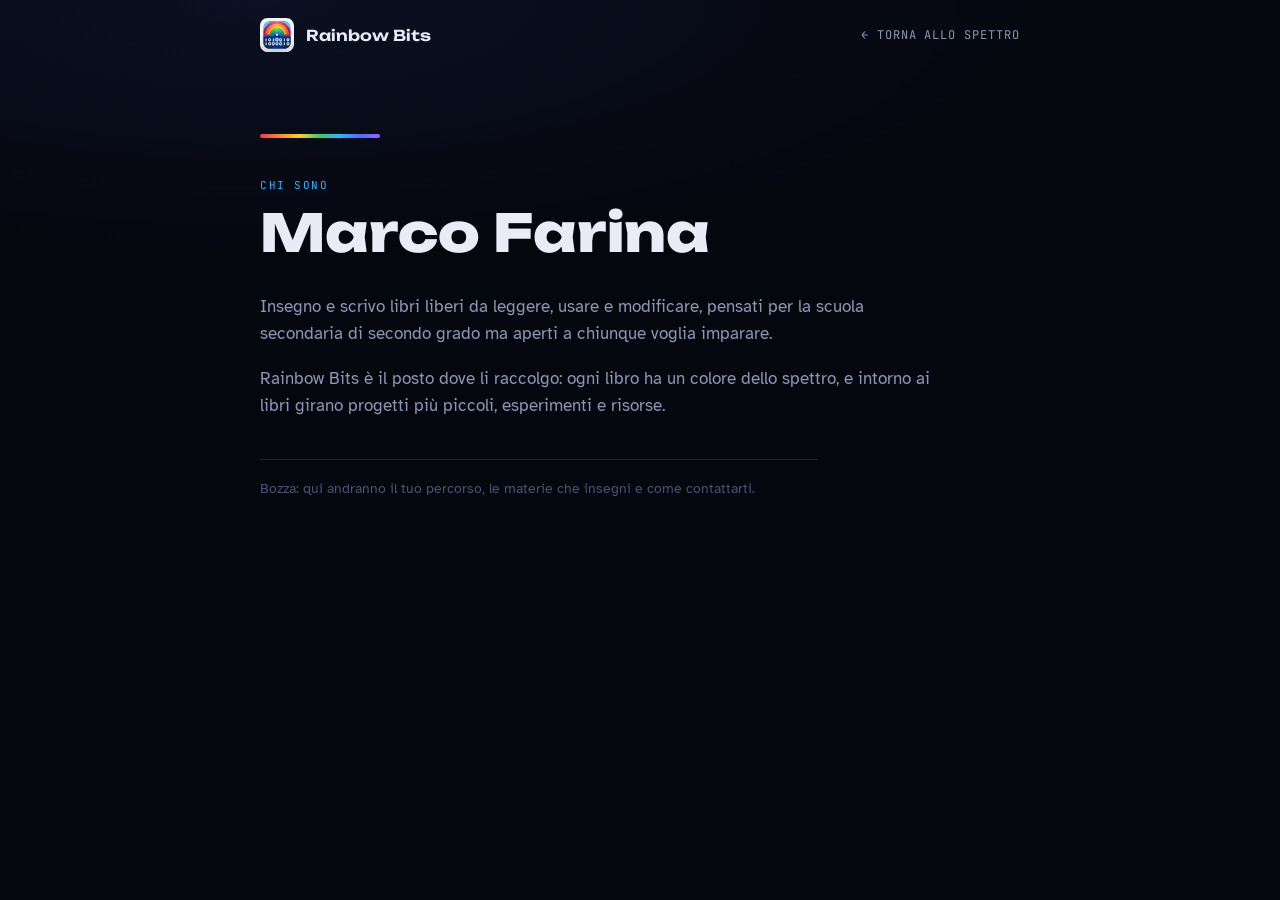
<file: chi-sono.html>
<!doctype html>
<html lang="it">
<head>
<meta charset="utf-8">
<meta name="viewport" content="width=device-width, initial-scale=1, viewport-fit=cover">
<title>Chi sono · Rainbow Bits</title>
<link rel="icon" type="image/svg+xml" href="media/rb-icon.svg">
<link rel="preconnect" href="https://fonts.googleapis.com">
<link rel="preconnect" href="https://fonts.gstatic.com" crossorigin>
<link rel="stylesheet" href="https://fonts.googleapis.com/css2?family=Atkinson+Hyperlegible:wght@400;700&family=JetBrains+Mono:wght@400;600&family=Unbounded:wght@600;800&display=swap">
<style>
:root {
  --void: #05070f; --ink: #e9ecf7; --muted: #8f96b3; --faint: #4b5273; --line: rgba(160, 176, 232, .16);
  --accent: #29b6ff;
  --f-display: "Unbounded", "Arial Black", system-ui, sans-serif;
  --f-body: "Atkinson Hyperlegible", system-ui, -apple-system, "Segoe UI", sans-serif;
  --f-mono: "JetBrains Mono", ui-monospace, Menlo, Consolas, monospace;
  color-scheme: dark;
}
html { background: var(--void); }
body { margin: 0; background: radial-gradient(90% 60% at 20% 0%, #0b1022, var(--void) 70%) no-repeat, var(--void); color: var(--ink); font: 17px/1.6 var(--f-body);
  padding-left: max(24px, env(safe-area-inset-left, 0px)); padding-right: max(24px, env(safe-area-inset-right, 0px)); }
a { color: inherit; }
:focus-visible { outline: 2px solid var(--ink); outline-offset: 3px; border-radius: 4px; }
header { display: flex; align-items: center; justify-content: space-between; gap: 16px; padding-block: calc(18px + env(safe-area-inset-top, 0px)) 18px; max-width: 760px; margin: 0 auto; }
.brand { display: flex; align-items: center; gap: 12px; text-decoration: none; font: 600 15px var(--f-display); }
.brand img { width: 34px; height: 34px; }
.back { font: 12px var(--f-mono); letter-spacing: .08em; text-transform: uppercase; color: var(--muted); text-decoration: none; }
.back:hover { color: var(--ink); }
main { max-width: 760px; margin: 0 auto; padding-block: 64px 96px; }
.eyebrow { font: 11px var(--f-mono); letter-spacing: .14em; text-transform: uppercase; color: var(--accent); margin: 0 0 14px; }
h1 { font: 800 clamp(32px, 6vw, 52px)/1.05 var(--f-display); margin: 0 0 32px; text-wrap: balance; }
p { margin: 0 0 18px; color: var(--muted); max-width: 62ch; }
p strong { color: var(--ink); }
.tlink { color: var(--ink); text-decoration-color: var(--accent); text-underline-offset: 3px; }
.note { font-size: 14px; color: var(--faint); border-top: 1px solid var(--line); padding-top: 18px; margin-top: 40px; }
.spectrum { height: 4px; border-radius: 2px; margin-bottom: 40px; width: 120px; background: linear-gradient(90deg, #ff3355, #ff8a1f, #ffd21a, #2fd06a, #29b6ff, #4a6dff, #a35cff); }
</style>
</head>
<body>
<header>
  <a class="brand" href="index.html"><img src="media/rb-icon.svg" alt=""><span>Rainbow Bits</span></a>
  <a class="back" href="index.html">← Torna allo spettro</a>
</header>
<main>
  <div class="spectrum" aria-hidden="true"></div>
  <p class="eyebrow">Chi sono</p>
  <h1>Marco Farina</h1>
  <p>Insegno e scrivo libri liberi da leggere, usare e modificare, pensati per la scuola secondaria di secondo grado ma aperti a chiunque voglia imparare.</p>
  <p>Rainbow Bits è il posto dove li raccolgo: ogni libro ha un colore dello spettro, e intorno ai libri girano progetti più piccoli, esperimenti e risorse.</p>
  <p class="note">Bozza: qui andranno il tuo percorso, le materie che insegni e come contattarti.</p>
</main>
</body>
</html>
</file>
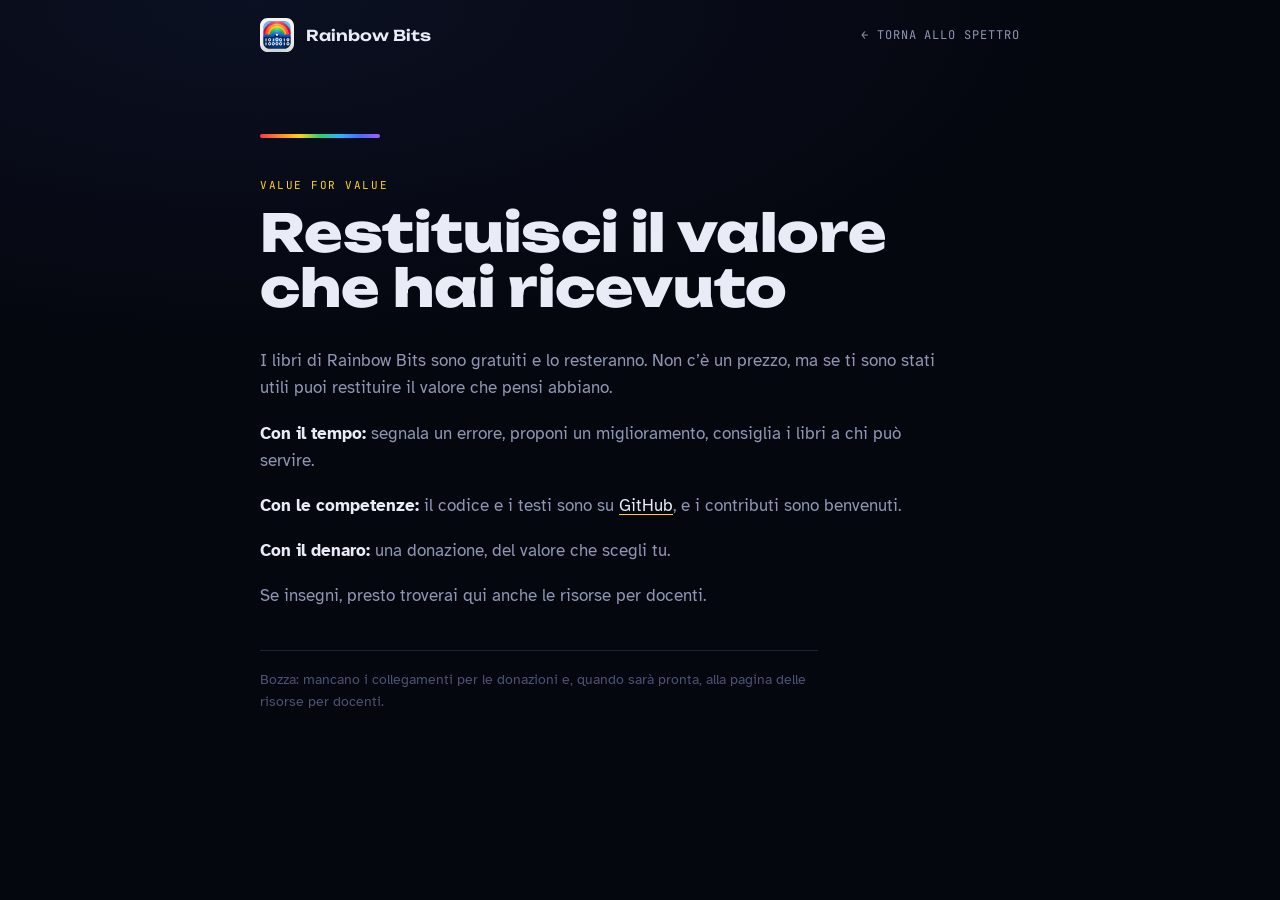
<file: value-for-value.html>
<!doctype html>
<html lang="it">
<head>
<meta charset="utf-8">
<meta name="viewport" content="width=device-width, initial-scale=1, viewport-fit=cover">
<title>Value for value · Rainbow Bits</title>
<link rel="icon" type="image/svg+xml" href="media/rb-icon.svg">
<link rel="preconnect" href="https://fonts.googleapis.com">
<link rel="preconnect" href="https://fonts.gstatic.com" crossorigin>
<link rel="stylesheet" href="https://fonts.googleapis.com/css2?family=Atkinson+Hyperlegible:wght@400;700&family=JetBrains+Mono:wght@400;600&family=Unbounded:wght@600;800&display=swap">
<style>
:root {
  --void: #05070f; --ink: #e9ecf7; --muted: #8f96b3; --faint: #4b5273; --line: rgba(160, 176, 232, .16);
  --accent: #ffd21a;
  --f-display: "Unbounded", "Arial Black", system-ui, sans-serif;
  --f-body: "Atkinson Hyperlegible", system-ui, -apple-system, "Segoe UI", sans-serif;
  --f-mono: "JetBrains Mono", ui-monospace, Menlo, Consolas, monospace;
  color-scheme: dark;
}
html { background: var(--void); }
body { margin: 0; background: radial-gradient(90% 60% at 20% 0%, #0b1022, var(--void) 70%) no-repeat, var(--void); color: var(--ink); font: 17px/1.6 var(--f-body);
  padding-left: max(24px, env(safe-area-inset-left, 0px)); padding-right: max(24px, env(safe-area-inset-right, 0px)); }
a { color: inherit; }
:focus-visible { outline: 2px solid var(--ink); outline-offset: 3px; border-radius: 4px; }
header { display: flex; align-items: center; justify-content: space-between; gap: 16px; padding-block: calc(18px + env(safe-area-inset-top, 0px)) 18px; max-width: 760px; margin: 0 auto; }
.brand { display: flex; align-items: center; gap: 12px; text-decoration: none; font: 600 15px var(--f-display); }
.brand img { width: 34px; height: 34px; }
.back { font: 12px var(--f-mono); letter-spacing: .08em; text-transform: uppercase; color: var(--muted); text-decoration: none; }
.back:hover { color: var(--ink); }
main { max-width: 760px; margin: 0 auto; padding-block: 64px 96px; }
.eyebrow { font: 11px var(--f-mono); letter-spacing: .14em; text-transform: uppercase; color: var(--accent); margin: 0 0 14px; }
h1 { font: 800 clamp(32px, 6vw, 52px)/1.05 var(--f-display); margin: 0 0 32px; text-wrap: balance; }
p { margin: 0 0 18px; color: var(--muted); max-width: 62ch; }
p strong { color: var(--ink); }
.tlink { color: var(--ink); text-decoration-color: var(--accent); text-underline-offset: 3px; }
.note { font-size: 14px; color: var(--faint); border-top: 1px solid var(--line); padding-top: 18px; margin-top: 40px; }
.spectrum { height: 4px; border-radius: 2px; margin-bottom: 40px; width: 120px; background: linear-gradient(90deg, #ff3355, #ff8a1f, #ffd21a, #2fd06a, #29b6ff, #4a6dff, #a35cff); }
</style>
</head>
<body>
<header>
  <a class="brand" href="index.html"><img src="media/rb-icon.svg" alt=""><span>Rainbow Bits</span></a>
  <a class="back" href="index.html">← Torna allo spettro</a>
</header>
<main>
  <div class="spectrum" aria-hidden="true"></div>
  <p class="eyebrow">Value for value</p>
  <h1>Restituisci il valore che hai ricevuto</h1>
  <p>I libri di Rainbow Bits sono gratuiti e lo resteranno. Non c’è un prezzo, ma se ti sono stati utili puoi restituire il valore che pensi abbiano.</p>
  <p><strong>Con il tempo:</strong> segnala un errore, proponi un miglioramento, consiglia i libri a chi può servire.</p>
  <p><strong>Con le competenze:</strong> il codice e i testi sono su <a class="tlink" href="https://github.com/marcofarina">GitHub</a>, e i contributi sono benvenuti.</p>
  <p><strong>Con il denaro:</strong> una donazione, del valore che scegli tu.</p>
  <p>Se insegni, presto troverai qui anche le risorse per docenti.</p>
  <p class="note">Bozza: mancano i collegamenti per le donazioni e, quando sarà pronta, alla pagina delle risorse per docenti.</p>
</main>
</body>
</html>
</file>
